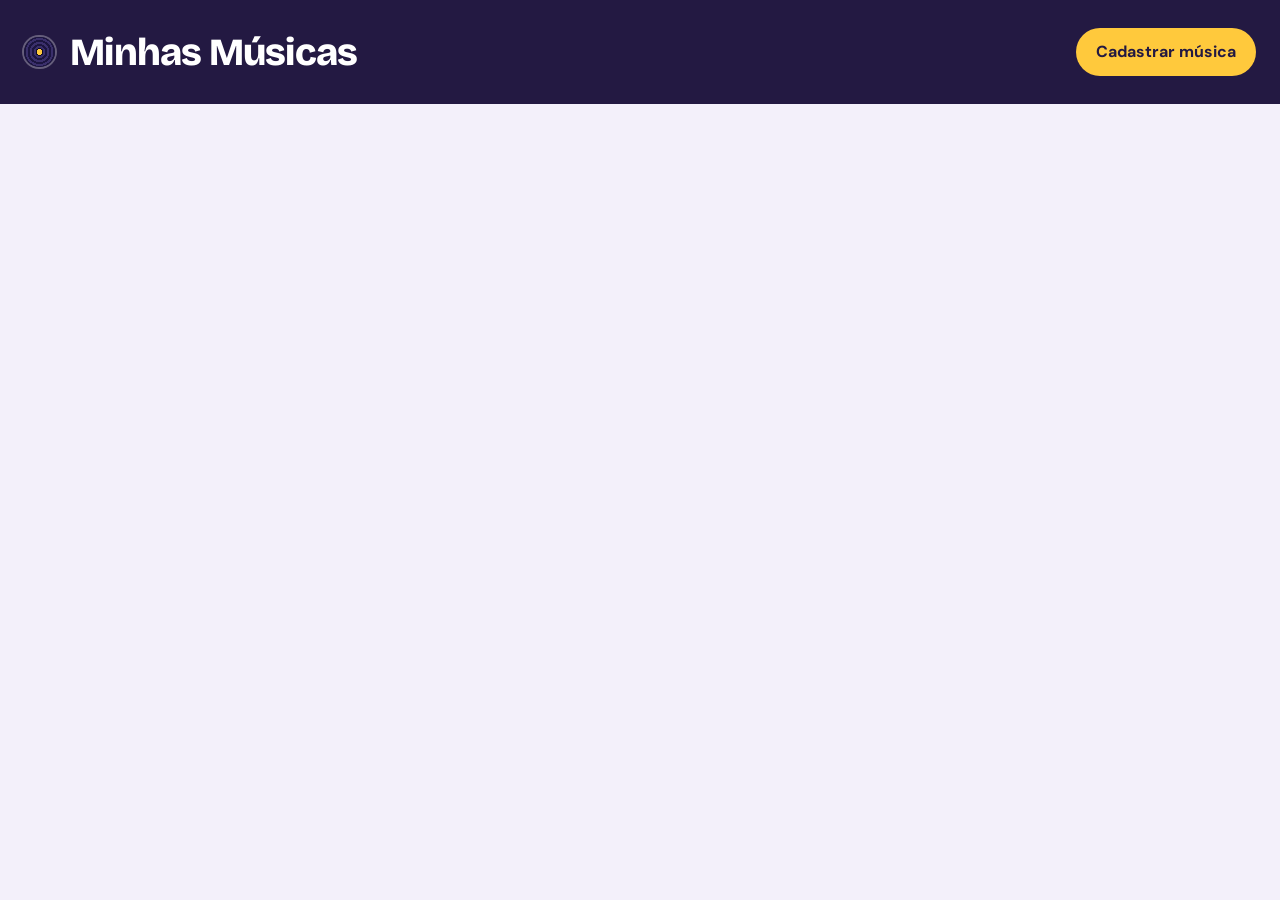
<file: index.html>
<!DOCTYPE html>
<html lang="pt-BR">
<head>
    <meta charset="UTF-8">
    <meta name="viewport" content="width=device-width, initial-scale=1.0">
    <title>Minhas Músicas</title>
    <link rel="preconnect" href="https://fonts.googleapis.com">
    <link rel="preconnect" href="https://fonts.gstatic.com" crossorigin>
    <link href="https://fonts.googleapis.com/css2?family=Bricolage+Grotesque:wght@700;800&family=DM+Sans:wght@400;500;700&display=swap" rel="stylesheet">
    <link rel="stylesheet" href="index.css">
</head>
<body>
    <header>
        <h1>Minhas Músicas</h1>
        <a href="cadastrar.html">Cadastrar música</a>
    </header>
 
    <main>
        <section id="listaMusicas"></section>
    </main>
 
    <script src="index.js"></script>
</body>
</html>
</file>
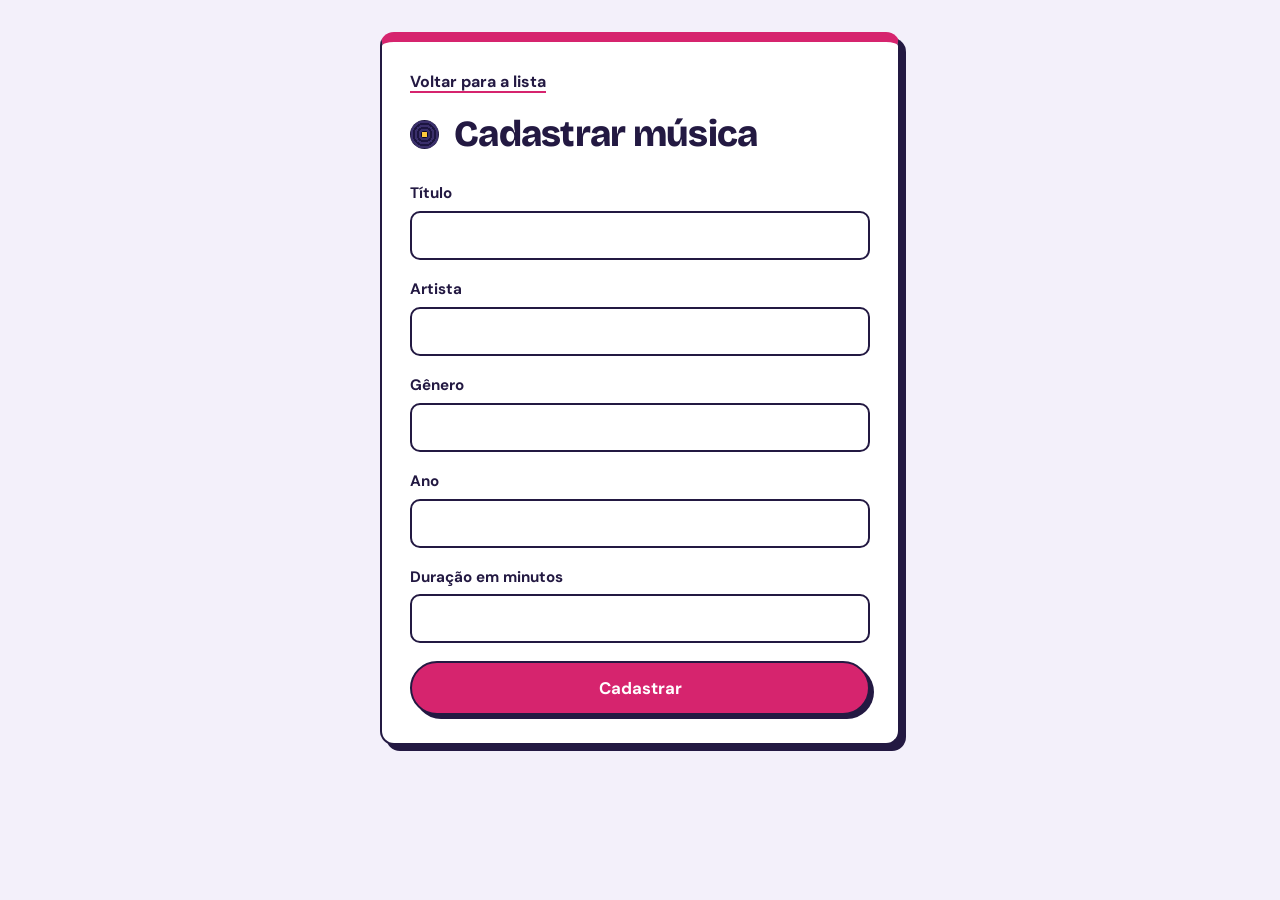
<file: cadastrar.html>
<!DOCTYPE html>
<html lang="pt-BR">
<head>
    <meta charset="UTF-8">
    <meta name="viewport" content="width=device-width, initial-scale=1.0">
    <title>Cadastrar música - Minhas Músicas</title>
    <link rel="preconnect" href="https://fonts.googleapis.com">
    <link rel="preconnect" href="https://fonts.gstatic.com" crossorigin>
    <link href="https://fonts.googleapis.com/css2?family=Bricolage+Grotesque:wght@700;800&family=DM+Sans:wght@400;500;700&display=swap" rel="stylesheet">
    <link rel="stylesheet" href="cadastrar.css">
</head>
<body>
    <main>
        <a href="index.html">Voltar para a lista</a>

        <h1>Cadastrar música</h1>

        <label for="titulo">Título</label>
        <input type="text" id="titulo">

        <label for="artista">Artista</label>
        <input type="text" id="artista">

        <label for="genero">Gênero</label>
        <input type="text" id="genero">

        <label for="ano">Ano</label>
        <input type="number" id="ano">

        <label for="duracao">Duração em minutos</label>
        <input type="number" id="duracao">

        <button id="botaoCadastrar">Cadastrar</button>
    </main>

    <script src="cadastrar.js"></script>
</body>
</html>
</file>
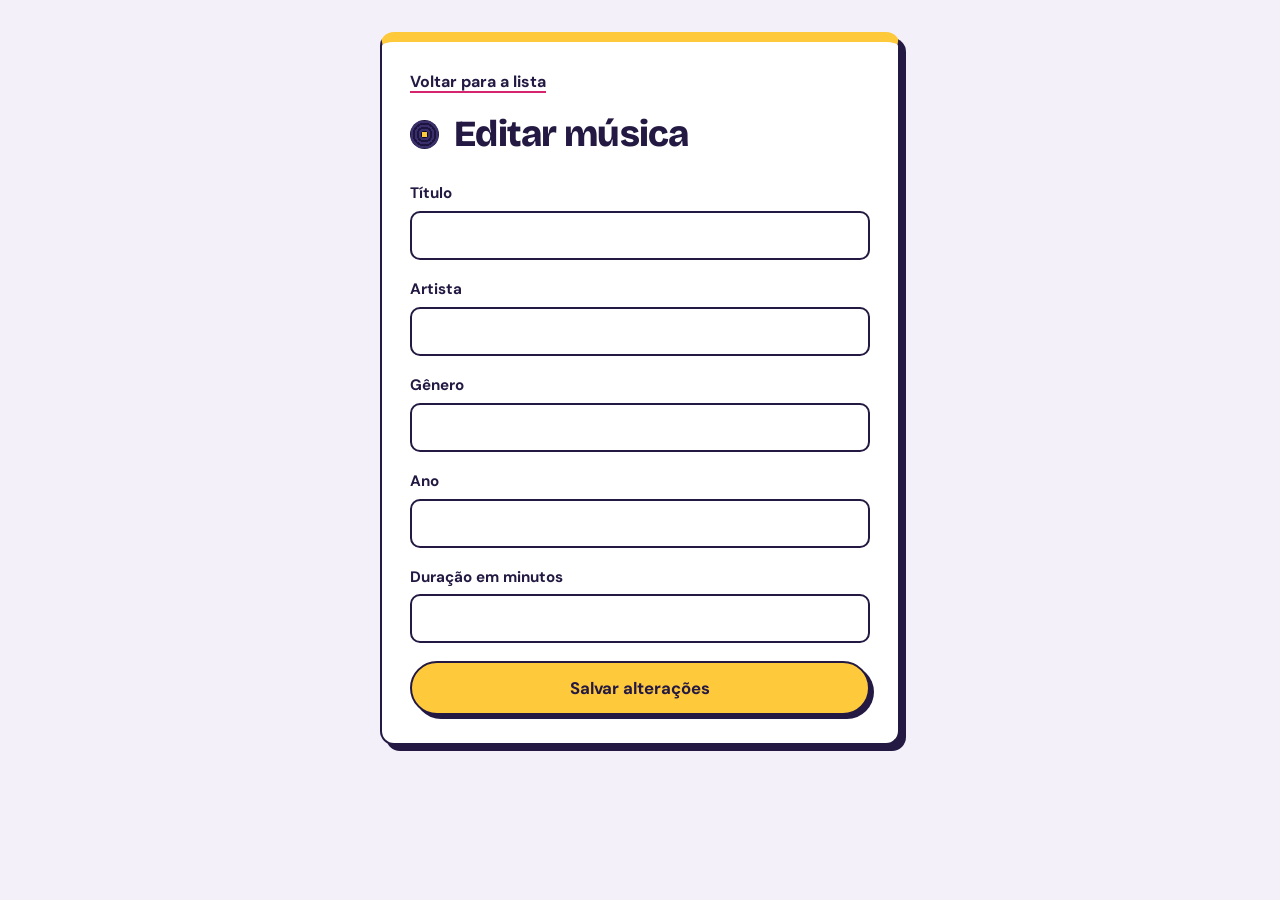
<file: editar.html>
<!DOCTYPE html>
<html lang="pt-BR">
<head>
    <meta charset="UTF-8">
    <meta name="viewport" content="width=device-width, initial-scale=1.0">
    <title>Editar música - Minhas Músicas</title>
    <link rel="preconnect" href="https://fonts.googleapis.com">
    <link rel="preconnect" href="https://fonts.gstatic.com" crossorigin>
    <link href="https://fonts.googleapis.com/css2?family=Bricolage+Grotesque:wght@700;800&family=DM+Sans:wght@400;500;700&display=swap" rel="stylesheet">
    <link rel="stylesheet" href="editar.css">
</head>
<body>
    <main>
        <a href="index.html">Voltar para a lista</a>

        <h1>Editar música</h1>

        <label for="titulo">Título</label>
        <input type="text" id="titulo">

        <label for="artista">Artista</label>
        <input type="text" id="artista">

        <label for="genero">Gênero</label>
        <input type="text" id="genero">

        <label for="ano">Ano</label>
        <input type="number" id="ano">

        <label for="duracao">Duração em minutos</label>
        <input type="number" id="duracao">

        <button id="botaoSalvar">Salvar alterações</button>
    </main>

    <script src="editar.js"></script>
</body>
</html>
</file>
<file: index.css>
:root {
    --ink: #231942;
    --ink-soft: #5b5478;
    --paper: #f3f0fa;
    --pink: #d6246e;
    --pink-dark: #b01c59;
    --sun: #ffc93c;
}
 
* {
    box-sizing: border-box;
}
 
body {
    margin: 0;
    font-family: "DM Sans", system-ui, sans-serif;
    line-height: 1.5;
    background-color: var(--paper);
    color: var(--ink);
}
 
h1,
h2 {
    font-family: "Bricolage Grotesque", "DM Sans", system-ui, sans-serif;
}
 
/* Cabeçalho */
header {
    display: flex;
    justify-content: space-between;
    align-items: center;
    flex-wrap: wrap;
    gap: 16px;
    padding: 28px 24px;
    background-color: var(--ink);
    color: #ffffff;
}
 
header h1 {
    display: flex;
    align-items: center;
    gap: 0.4em;
    margin: 0;
    font-size: clamp(1.7rem, 5vw, 2.4rem);
    font-weight: 800;
    line-height: 1.1;
    letter-spacing: -0.02em;
}
 
/* Disco de vinil ao lado do título */
header h1::before {
    content: "";
    flex-shrink: 0;
    width: 0.8em;
    height: 0.8em;
    border-radius: 50%;
    background:
        radial-gradient(circle, var(--sun) 0 14%, #0f0a24 14% 17%, transparent 17%),
        repeating-radial-gradient(circle, #3a2f6b 0 2px, #1c1540 2px 4px);
    box-shadow: 0 0 0 2px rgba(255, 255, 255, 0.3);
}
 
header a {
    display: inline-block;
    padding: 12px 20px;
    border-radius: 999px;
    background-color: var(--sun);
    color: var(--ink);
    font-weight: 700;
    text-decoration: none;
}
 
header a:hover {
    background-color: #ffffff;
}
 
header a:focus-visible {
    outline: 3px solid #ffffff;
    outline-offset: 3px;
}
 
/* Lista */
main {
    max-width: 720px;
    margin: 32px auto 64px;
    padding: 0 16px;
}
 
#listaMusicas {
    display: flex;
    flex-direction: column;
    gap: 28px;
}
 
/* Card: disco à esquerda, informações à direita */
.musica {
    display: grid;
    grid-template-columns: 76px 1fr;
    column-gap: 20px;
    align-items: start;
    padding: 20px;
    background-color: #ffffff;
    border: 2px solid var(--ink);
    border-radius: 14px;
    box-shadow: 6px 6px 0 var(--ink);
}
 
.musica::before {
    content: "";
    grid-column: 1;
    grid-row: 1 / span 4;
    width: 76px;
    height: 76px;
    border-radius: 50%;
    background:
        conic-gradient(from 30deg, transparent 0 20%, rgba(255, 255, 255, 0.18) 25%, transparent 30% 70%, rgba(255, 255, 255, 0.18) 75%, transparent 80%),
        radial-gradient(circle, var(--sun) 0 14%, #0f0a24 14% 17%, transparent 17%),
        repeating-radial-gradient(circle, #3a2f6b 0 2px, #1c1540 2px 4px);
}
 
.musica > * {
    grid-column: 2;
}
 
.musica h2 {
    margin: 0 0 2px 0;
    font-size: 1.4rem;
    font-weight: 800;
    line-height: 1.2;
    letter-spacing: -0.01em;
}
 
.artista {
    margin: 0 0 4px 0;
    font-weight: 700;
    color: var(--pink-dark);
}
 
.detalhes {
    margin: 0 0 16px 0;
    font-size: 0.95rem;
    color: var(--ink-soft);
}
 
.acoes {
    display: flex;
    flex-wrap: wrap;
    gap: 10px;
}
 
.editar,
.apagar {
    display: inline-block;
    padding: 9px 16px;
    border: 2px solid var(--ink);
    border-radius: 999px;
    font-family: inherit;
    font-size: 0.95rem;
    font-weight: 700;
    line-height: 1.2;
    text-decoration: none;
    cursor: pointer;
}
 
.editar {
    background-color: var(--ink);
    color: #ffffff;
}
 
.editar:hover {
    background-color: var(--pink);
    border-color: var(--pink);
}
 
.apagar {
    background-color: transparent;
    color: var(--ink);
}
 
.apagar:hover {
    background-color: #fde3ea;
    border-color: #9b1239;
    color: #9b1239;
}
 
.editar:focus-visible,
.apagar:focus-visible {
    outline: 3px solid var(--pink);
    outline-offset: 3px;
}
 
/* O disco gira um pouco quando o mouse passa no card */
@media (prefers-reduced-motion: no-preference) {
    .musica::before {
        transition: transform 0.6s ease;
    }
 
    .musica:hover::before {
        transform: rotate(120deg);
    }
}
 
@media (max-width: 480px) {
    header {
        padding: 22px 16px;
    }
 
    .musica {
        grid-template-columns: 52px 1fr;
        column-gap: 14px;
        padding: 16px;
        box-shadow: 4px 4px 0 var(--ink);
    }
 
    .musica::before {
        width: 52px;
        height: 52px;
    }
}
</file>
<file: cadastrar.css>
:root {
    --ink: #231942;
    --paper: #f3f0fa;
    --pink: #d6246e;
    --pink-dark: #b01c59;
    --sun: #ffc93c;
}

* {
    box-sizing: border-box;
}

body {
    margin: 0;
    font-family: "DM Sans", system-ui, sans-serif;
    line-height: 1.5;
    background-color: var(--paper);
    color: var(--ink);
}

main {
    width: calc(100% - 32px);
    max-width: 520px;
    margin: 32px auto 64px;
    padding: 28px;
    background-color: #ffffff;
    border: 2px solid var(--ink);
    border-top: 10px solid var(--pink);
    border-radius: 14px;
    box-shadow: 6px 6px 0 var(--ink);
}

main > a {
    display: inline-block;
    color: var(--ink);
    font-weight: 700;
    text-decoration: underline;
    text-decoration-color: var(--pink);
    text-decoration-thickness: 2px;
    text-underline-offset: 4px;
}

main > a:hover {
    color: var(--pink-dark);
}

main > a:focus-visible {
    outline: 3px solid var(--pink);
    outline-offset: 3px;
}

h1 {
    display: flex;
    align-items: center;
    gap: 0.4em;
    margin: 20px 0 28px 0;
    font-family: "Bricolage Grotesque", "DM Sans", system-ui, sans-serif;
    font-size: clamp(1.8rem, 6vw, 2.3rem);
    font-weight: 800;
    line-height: 1.1;
    letter-spacing: -0.02em;
}

/* Disco de vinil ao lado do título */
h1::before {
    content: "";
    flex-shrink: 0;
    width: 0.8em;
    height: 0.8em;
    border-radius: 50%;
    background:
        radial-gradient(circle, var(--sun) 0 14%, #0f0a24 14% 17%, transparent 17%),
        repeating-radial-gradient(circle, #3a2f6b 0 2px, #1c1540 2px 4px);
}

label {
    display: block;
    margin-bottom: 6px;
    font-size: 0.95rem;
    font-weight: 700;
}

input {
    display: block;
    width: 100%;
    margin-bottom: 18px;
    padding: 12px 14px;
    border: 2px solid var(--ink);
    border-radius: 10px;
    background-color: #ffffff;
    color: var(--ink);
    font-family: inherit;
    font-size: 1rem;
}

input:focus {
    outline: none;
    border-color: var(--pink);
    box-shadow: 0 0 0 3px rgba(214, 36, 110, 0.3);
}

button {
    display: block;
    width: 100%;
    margin-top: 8px;
    padding: 14px;
    border: 2px solid var(--ink);
    border-radius: 999px;
    background-color: var(--pink);
    box-shadow: 4px 4px 0 var(--ink);
    color: #ffffff;
    font-family: inherit;
    font-size: 1.05rem;
    font-weight: 700;
    cursor: pointer;
}

button:hover {
    background-color: var(--pink-dark);
}

button:active {
    transform: translate(2px, 2px);
    box-shadow: 2px 2px 0 var(--ink);
}

button:focus-visible {
    outline: 3px solid var(--ink);
    outline-offset: 3px;
}

@media (max-width: 480px) {
    main {
        padding: 20px;
        box-shadow: 4px 4px 0 var(--ink);
    }
}
</file>
<file: editar.css>
:root {
    --ink: #231942;
    --paper: #f3f0fa;
    --pink: #d6246e;
    --pink-dark: #b01c59;
    --sun: #ffc93c;
}

* {
    box-sizing: border-box;
}

body {
    margin: 0;
    font-family: "DM Sans", system-ui, sans-serif;
    line-height: 1.5;
    background-color: var(--paper);
    color: var(--ink);
}

/* Faixa amarela no topo: diferencia "editar" de "cadastrar" */
main {
    width: calc(100% - 32px);
    max-width: 520px;
    margin: 32px auto 64px;
    padding: 28px;
    background-color: #ffffff;
    border: 2px solid var(--ink);
    border-top: 10px solid var(--sun);
    border-radius: 14px;
    box-shadow: 6px 6px 0 var(--ink);
}

main > a {
    display: inline-block;
    color: var(--ink);
    font-weight: 700;
    text-decoration: underline;
    text-decoration-color: var(--pink);
    text-decoration-thickness: 2px;
    text-underline-offset: 4px;
}

main > a:hover {
    color: var(--pink-dark);
}

main > a:focus-visible {
    outline: 3px solid var(--pink);
    outline-offset: 3px;
}

h1 {
    display: flex;
    align-items: center;
    gap: 0.4em;
    margin: 20px 0 28px 0;
    font-family: "Bricolage Grotesque", "DM Sans", system-ui, sans-serif;
    font-size: clamp(1.8rem, 6vw, 2.3rem);
    font-weight: 800;
    line-height: 1.1;
    letter-spacing: -0.02em;
}

/* Disco de vinil ao lado do título */
h1::before {
    content: "";
    flex-shrink: 0;
    width: 0.8em;
    height: 0.8em;
    border-radius: 50%;
    background:
        radial-gradient(circle, var(--sun) 0 14%, #0f0a24 14% 17%, transparent 17%),
        repeating-radial-gradient(circle, #3a2f6b 0 2px, #1c1540 2px 4px);
}

label {
    display: block;
    margin-bottom: 6px;
    font-size: 0.95rem;
    font-weight: 700;
}

input {
    display: block;
    width: 100%;
    margin-bottom: 18px;
    padding: 12px 14px;
    border: 2px solid var(--ink);
    border-radius: 10px;
    background-color: #ffffff;
    color: var(--ink);
    font-family: inherit;
    font-size: 1rem;
}

input:focus {
    outline: none;
    border-color: var(--pink);
    box-shadow: 0 0 0 3px rgba(214, 36, 110, 0.3);
}

button {
    display: block;
    width: 100%;
    margin-top: 8px;
    padding: 14px;
    border: 2px solid var(--ink);
    border-radius: 999px;
    background-color: var(--sun);
    box-shadow: 4px 4px 0 var(--ink);
    color: var(--ink);
    font-family: inherit;
    font-size: 1.05rem;
    font-weight: 700;
    cursor: pointer;
}

button:hover {
    background-color: #ffd966;
}

button:active {
    transform: translate(2px, 2px);
    box-shadow: 2px 2px 0 var(--ink);
}

button:focus-visible {
    outline: 3px solid var(--pink);
    outline-offset: 3px;
}

@media (max-width: 480px) {
    main {
        padding: 20px;
        box-shadow: 4px 4px 0 var(--ink);
    }
}
</file>
